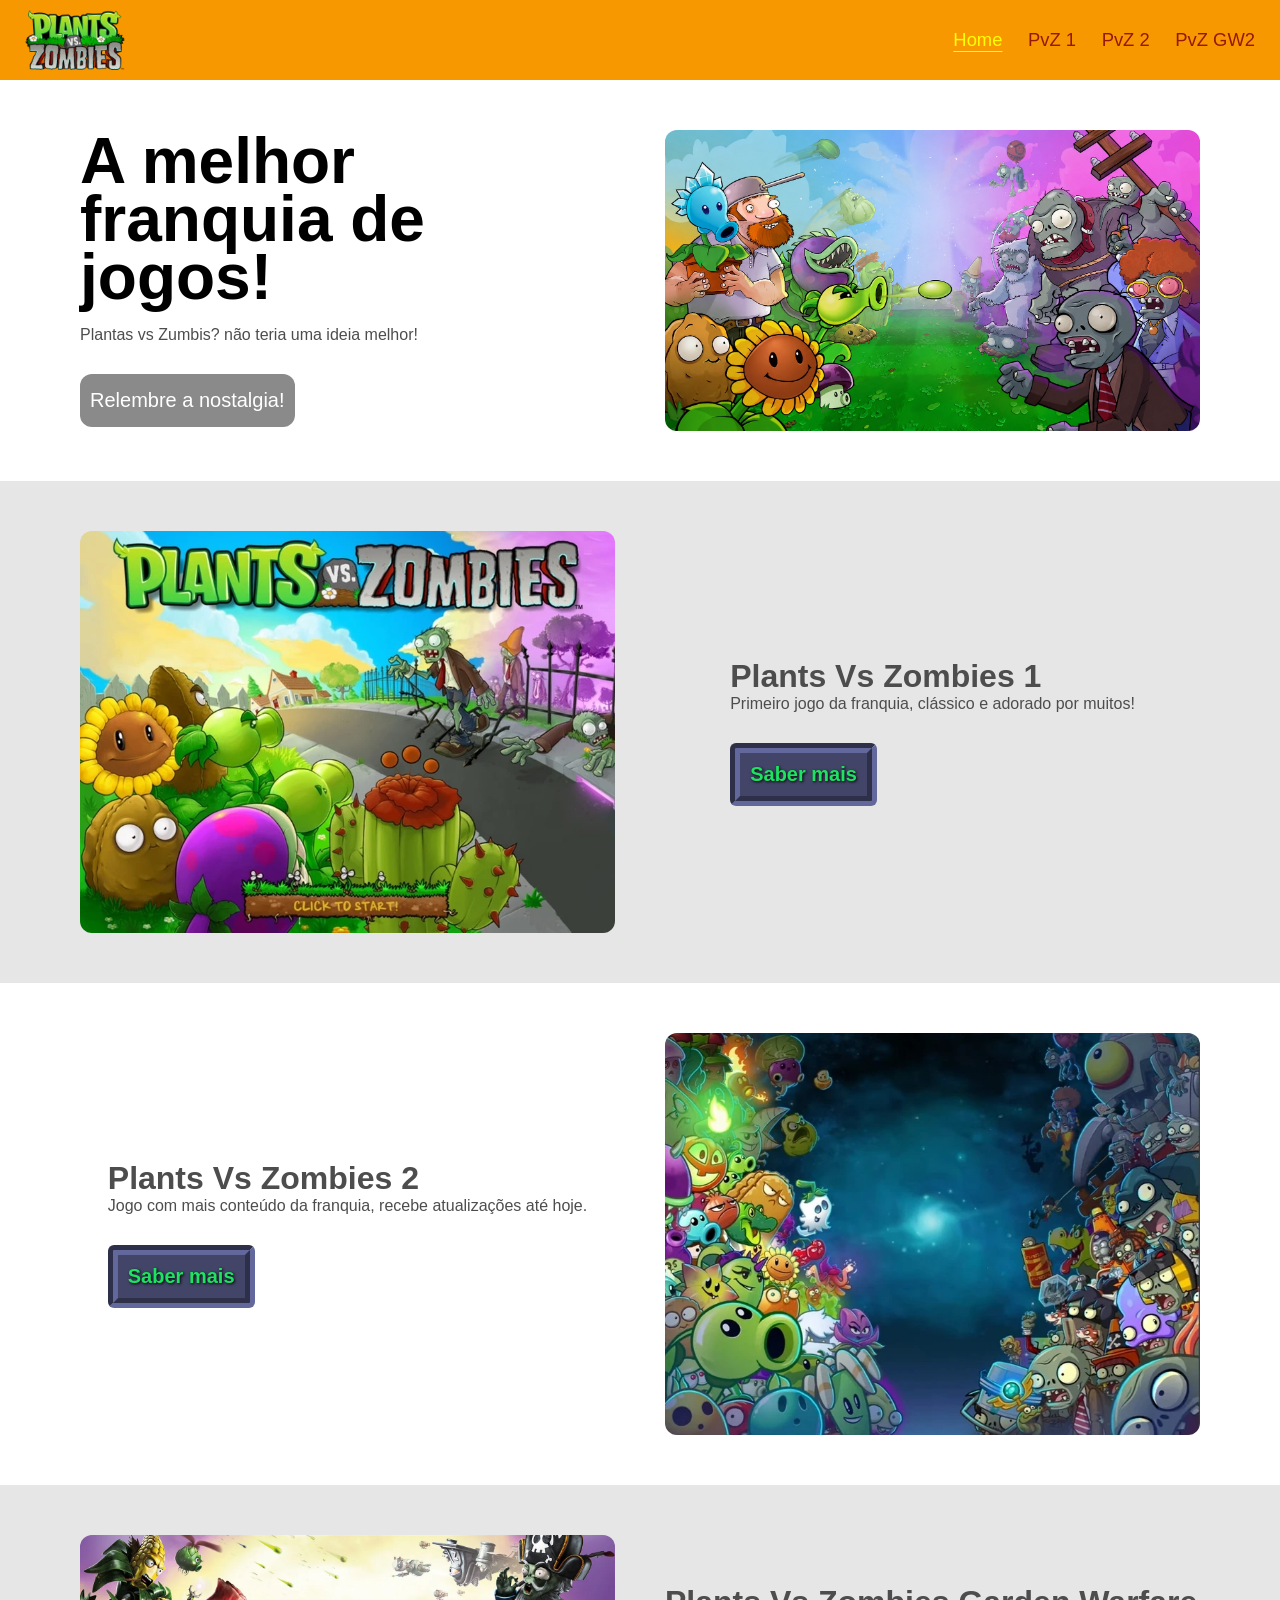
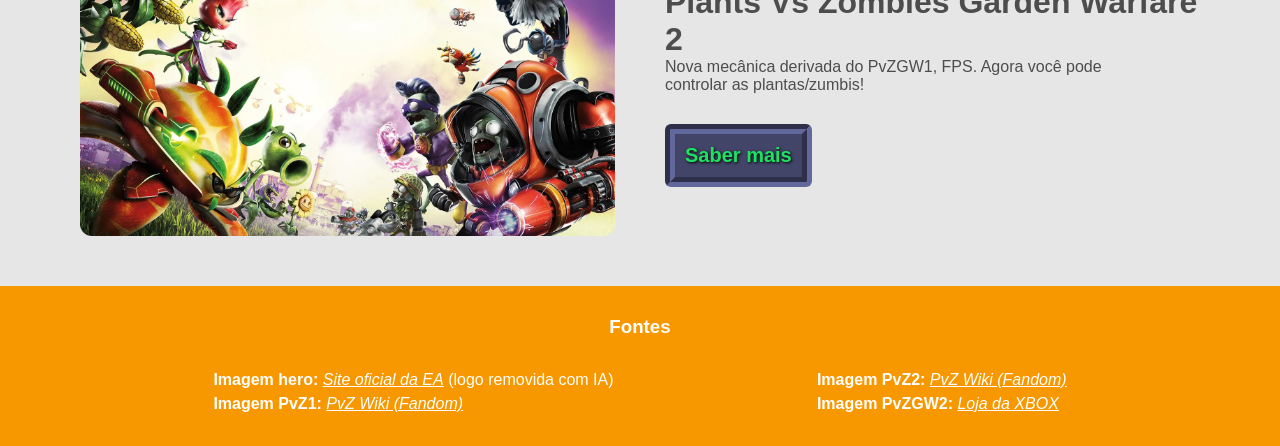
<file: index.html>
<!DOCTYPE html>
<html lang="pt-br">

<head>
    <meta charset="UTF-8">
    <meta name="viewport" content="width=device-width, initial-scale=1.0">
    <link rel="stylesheet" href="./css/style.css">
    <title>Plants Vs Zombies - Site</title>

</head>

<body>
    <header>
        <img src="./images/logo.webp" alt="Imagem logo" class="logo">
        <nav>
            <ul>
                <li><a href="index.html" class="pag-atual">Home</a></li>
                <li><a href="pvz1.html">PvZ 1</a></li>
                <li><a href="pvz2.html">PvZ 2</a></li>
                <li><a href="pvzgw2.html">PvZ GW2</a></li>
            </ul>
        </nav>
    </header>

    <main>
        <section id="hero">
            <div class="texto-secao">
                <h1>
                    A melhor
                    franquia de jogos!
                </h1>
                <p>Plantas vs Zumbis? não teria uma ideia melhor!</p>

                <a href="#nostalgia" id="btn-nostalgia" class="disabled" tabindex="-1" title="Está página ainda está em construção!">Relembre a nostalgia!</a>
            </div>

            <img src="./images/fundos/fundo-hero.webp" alt="Imagem PvZ">
        </section>
        <section id="pvz1">
            <div class="texto-secao">
                <h2>Plants Vs Zombies 1</h2>
                <p>Primeiro jogo da franquia, clássico e adorado por muitos!</p>

                <a href="pvz1.html" class="btn-saber-mais">Saber mais</a>
            </div>

            <img src="./images/fundos/fundo-pvz1.webp" alt="Banner PvZ 1">
        </section>
        <section id="pvz2">
            <div class="texto-secao">
                <h2>Plants Vs Zombies 2</h2>
                <p>
                    Jogo com mais conteúdo da franquia,
                    recebe atualizações até hoje.
                </p>

                <a href="pvz2.html" class="btn-saber-mais">Saber mais</a>
            </div>

            <img src="./images/fundos/fundo-pvz2.webp" alt="">
        </section>
        <section id="pvzgw2">
            <div class="texto-secao">
                <h2>Plants Vs Zombies Garden Warfare 2</h2>
                <p>
                    Nova mecânica derivada do PvZGW1, FPS.
                    Agora você pode controlar as plantas/zumbis!
                </p>

                <a href="pvzgw2.html" class="btn-saber-mais">Saber mais</a>
            </div>

            <img src="./images/fundos/fundo-pvzgw2.webp" alt="">
        </section>
    </main>

    <footer>
        <h3>Fontes</h3>
        <div id="referencias">
            <div>
                <p>
                    <b>Imagem hero:</b> <a
                        href="https://www.ea.com/pt-br/games/plants-vs-zombies/plants-vs-zombies-replanted">Site oficial
                        da
                        EA</a> (logo removida com IA)
                </p>
                <p>
                    <b>Imagem PvZ1:</b> <a href="https://plants-vs-zombies.fandom.com/pt-br/wiki/Plants_vs._Zombies">PvZ
                        Wiki (Fandom)</a>
                </p>
            </div>
            <div>
                <p>
                    <b>Imagem PvZ2:</b> <a href="https://plantsvszombies.fandom.com/f/p/4400000000000140265">PvZ Wiki
                        (Fandom)</a>
                </p>
                <p>
                    <b>Imagem PvZGW2:</b> <a
                        href="https://www.xbox.com/pt-BR/games/store/plants-vs-zombies-garden-warfare-2/bnrh7brc1d02">Loja
                        da XBOX</a>
                </p>
            </div>
        </div>
    </footer>
</body>

</html>
</file>
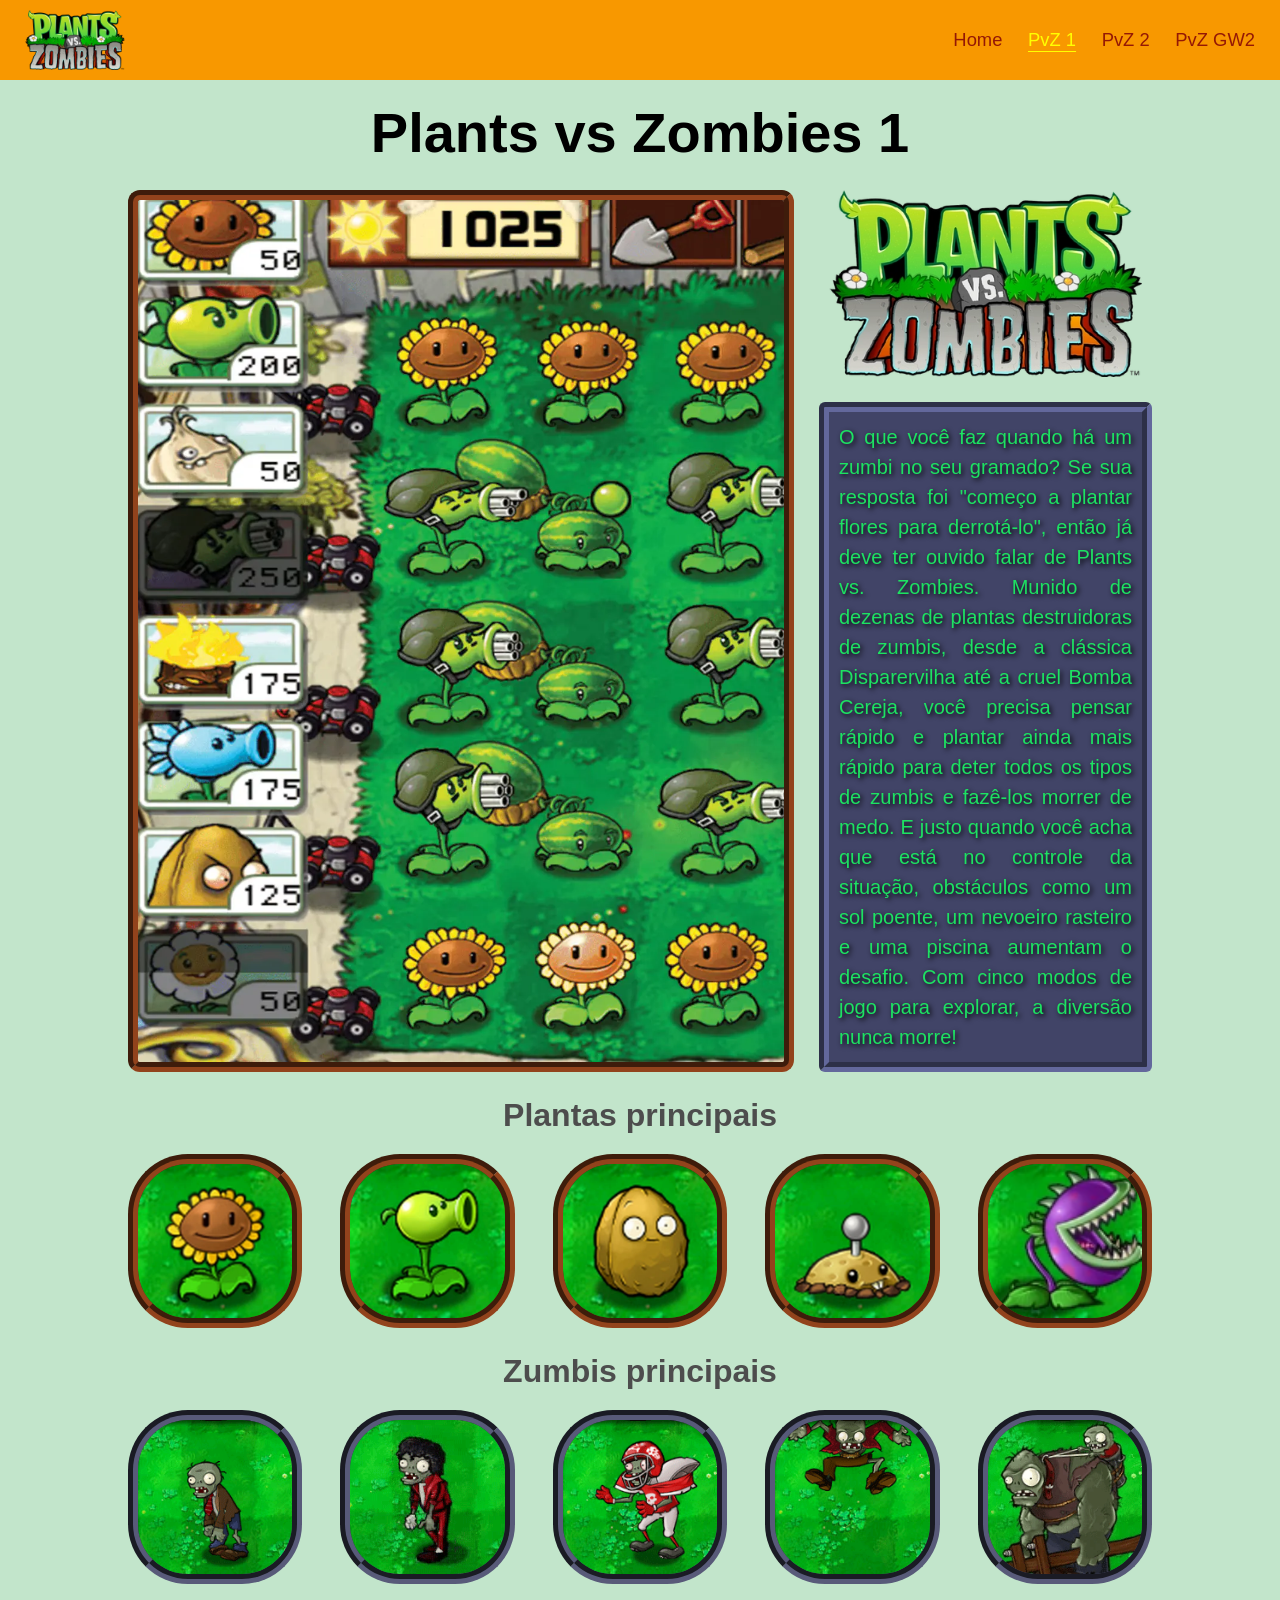
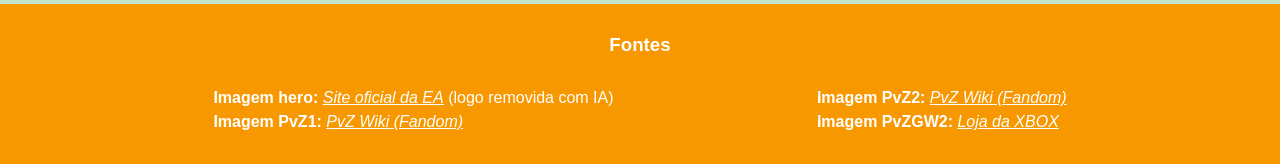
<file: pvz1.html>
<!DOCTYPE html>
<html lang="pt-br">

<head>
    <meta charset="UTF-8">
    <meta name="viewport" content="width=device-width, initial-scale=1.0">
    <link rel="stylesheet" href="./css/style.css">
    <link rel="stylesheet" href="./css/pag-jogos.css">
    <title>Plants Vs Zombies 1</title>
</head>

<body>
    <header>
        <img src="./images/logo.webp" alt="Imagem logo" class="logo">
        <nav>
            <ul>
                <li><a href="index.html">Home</a></li>
                <li><a href="pvz1.html" class="pag-atual">PvZ 1</a></li>
                <li><a href="pvz2.html">PvZ 2</a></li>
                <li><a href="pvzgw2.html">PvZ GW2</a></li>
            </ul>
        </nav>
    </header>

    <main>
        <h1 style="grid-area: h1;">Plants vs Zombies 1</h1>

        <img src="./images/pvz1/screenshot.webp" alt="Imagem do jogo" class="img-jogo" style="grid-area: img-j; object-position: top left;">

        <img src="./images/pvz1/mini-img.webp" alt="Logo do jogo" class="mini-img" style="grid-area: m-img;">

        <div class="descricao" style="grid-area: desc;">
            O que você faz quando há um zumbi no seu gramado? Se sua resposta foi "começo a plantar flores para
            derrotá-lo", então já deve ter ouvido falar de Plants vs. Zombies. Munido de dezenas de plantas destruidoras
            de zumbis, desde a clássica Disparervilha até a cruel Bomba Cereja, você precisa pensar rápido e plantar
            ainda mais rápido para deter todos os tipos de zumbis e fazê-los morrer de medo. E justo quando você acha
            que está no controle da situação, obstáculos como um sol poente, um nevoeiro rasteiro e uma piscina aumentam
            o desafio. Com cinco modos de jogo para explorar, a diversão nunca morre!
        </div>

        <div class="plantas lista-personagens" style="grid-area: plantas;">
            <h2>Plantas principais</h2>
            <img src="./images/pvz1/plantas/planta1.webp" alt="" class="planta personagem">
            <img src="./images/pvz1/plantas/planta2.webp" alt="" class="planta personagem">
            <img src="./images/pvz1/plantas/planta3.webp" alt="" class="planta personagem">
            <img src="./images/pvz1/plantas/planta4.webp" alt="" class="planta personagem">
            <img src="./images/pvz1/plantas/planta5.webp" alt="" class="planta personagem">
        </div>

        <div class="zumbis lista-personagens" style="grid-area: zumbis;">
            <h2>Zumbis principais</h2>
            <img src="./images/pvz1/zumbis/zumbi1.webp" alt="" class="zumbi personagem">
            <img src="./images/pvz1/zumbis/zumbi2.webp" alt="" class="zumbi personagem">
            <img src="./images/pvz1/zumbis/zumbi3.webp" alt="" class="zumbi personagem">
            <img src="./images/pvz1/zumbis/zumbi4.webp" alt="" class="zumbi personagem">
            <img src="./images/pvz1/zumbis/zumbi5.webp" alt="" class="zumbi personagem">
        </div>
    </main>

    <footer>
        <h3>Fontes</h3>
        <div id="referencias">
            <div>
                <p>
                    <b>Imagem hero:</b> <a
                        href="https://www.ea.com/pt-br/games/plants-vs-zombies/plants-vs-zombies-replanted">Site oficial
                        da
                        EA</a> (logo removida com IA)
                </p>
                <p>
                    <b>Imagem PvZ1:</b> <a href="https://plants-vs-zombies.fandom.com/pt-br/wiki/Plants_vs._Zombies">PvZ
                        Wiki (Fandom)</a>
                </p>
            </div>
            <div>
                <p>
                    <b>Imagem PvZ2:</b> <a href="https://plantsvszombies.fandom.com/f/p/4400000000000140265">PvZ Wiki
                        (Fandom)</a>
                </p>
                <p>
                    <b>Imagem PvZGW2:</b> <a
                        href="https://www.xbox.com/pt-BR/games/store/plants-vs-zombies-garden-warfare-2/bnrh7brc1d02">Loja
                        da XBOX</a>
                </p>
            </div>
        </div>
    </footer>
</body>

</html>
</file>
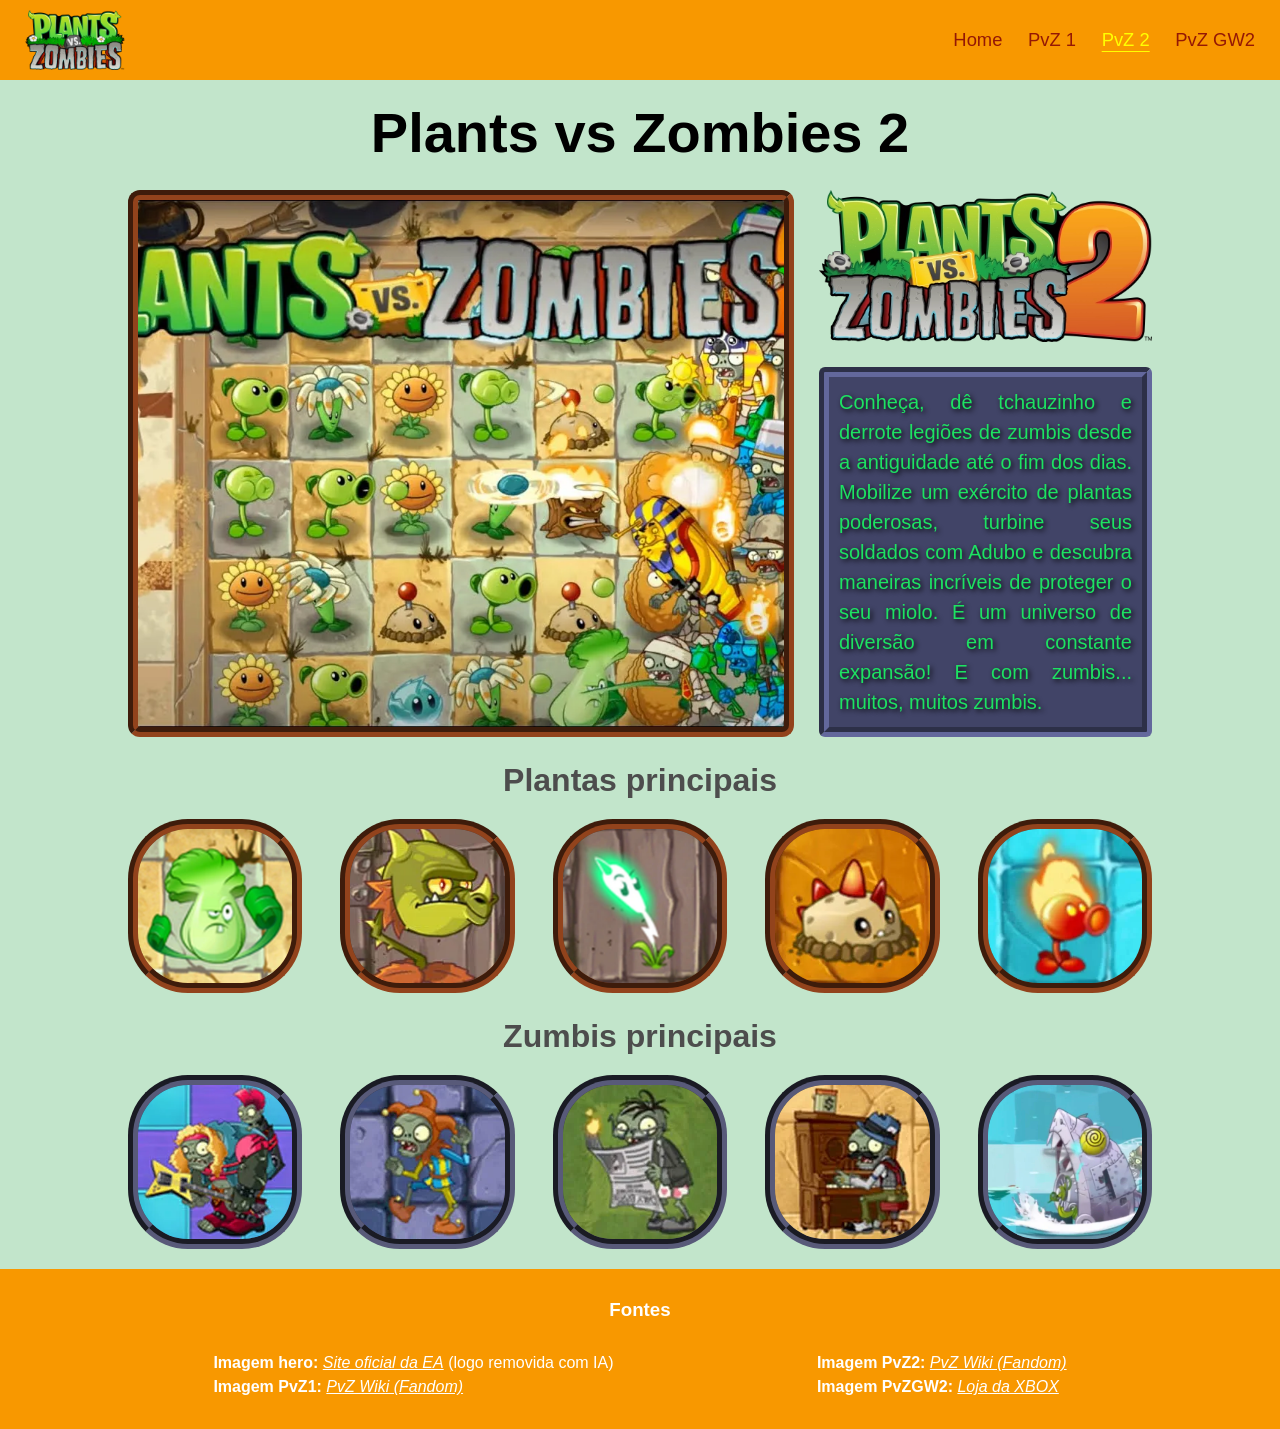
<file: pvz2.html>
<!DOCTYPE html>
<html lang="pt-br">

<head>
    <meta charset="UTF-8">
    <meta name="viewport" content="width=device-width, initial-scale=1.0">
    <link rel="stylesheet" href="./css/style.css">
    <link rel="stylesheet" href="./css/pag-jogos.css">
    <title>Plants Vs Zombies 2</title>
</head>

<body>
    <header>
        <img src="./images/logo.webp" alt="Imagem logo" class="logo">
        <nav>
            <ul>
                <li><a href="index.html">Home</a></li>
                <li><a href="pvz1.html">PvZ 1</a></li>
                <li><a href="pvz2.html" class="pag-atual">PvZ 2</a></li>
                <li><a href="pvzgw2.html">PvZ GW2</a></li>
            </ul>
        </nav>
    </header>

    <main>
        <h1 style="grid-area: h1;">Plants vs Zombies 2</h1>

        <img src="./images/pvz2/screenshot.webp" alt="Imagem do jogo" class="img-jogo" style="grid-area: img-j; object-position: center;">

        <img src="./images/pvz2/mini-img.webp" alt="Logo do jogo" class="mini-img" style="grid-area: m-img;">

        <div class="descricao" style="grid-area: desc;">
            Conheça, dê tchauzinho e derrote legiões de zumbis desde a antiguidade até o fim dos dias. Mobilize um exército de plantas poderosas, turbine seus soldados com Adubo e descubra maneiras incríveis de proteger o seu miolo. É um universo de diversão em constante expansão! E com zumbis... muitos, muitos zumbis.
        </div>

        <div class="plantas lista-personagens" style="grid-area: plantas;">
            <h2>Plantas principais</h2>
            <img src="./images/pvz2/plantas/planta1.webp" alt="" class="planta personagem">
            <img src="./images/pvz2/plantas/planta2.webp" alt="" class="planta personagem">
            <img src="./images/pvz2/plantas/planta3.webp" alt="" class="planta personagem">
            <img src="./images/pvz2/plantas/planta4.webp" alt="" class="planta personagem">
            <img src="./images/pvz2/plantas/planta5.webp" alt="" class="planta personagem">
        </div>

        <div class="zumbis lista-personagens" style="grid-area: zumbis;">
            <h2>Zumbis principais</h2>
            <img src="./images/pvz2/zumbis/zumbi1.webp" alt="" class="zumbi personagem">
            <img src="./images/pvz2/zumbis/zumbi2.webp" alt="" class="zumbi personagem">
            <img src="./images/pvz2/zumbis/zumbi3.webp" alt="" class="zumbi personagem">
            <img src="./images/pvz2/zumbis/zumbi4.webp" alt="" class="zumbi personagem">
            <img src="./images/pvz2/zumbis/zumbi5.webp" alt="" class="zumbi personagem">
        </div>
    </main>

    <footer>
        <h3>Fontes</h3>
        <div id="referencias">
            <div>
                <p>
                    <b>Imagem hero:</b> <a
                        href="https://www.ea.com/pt-br/games/plants-vs-zombies/plants-vs-zombies-replanted">Site oficial
                        da
                        EA</a> (logo removida com IA)
                </p>
                <p>
                    <b>Imagem PvZ1:</b> <a href="https://plants-vs-zombies.fandom.com/pt-br/wiki/Plants_vs._Zombies">PvZ
                        Wiki (Fandom)</a>
                </p>
            </div>
            <div>
                <p>
                    <b>Imagem PvZ2:</b> <a href="https://plantsvszombies.fandom.com/f/p/4400000000000140265">PvZ Wiki
                        (Fandom)</a>
                </p>
                <p>
                    <b>Imagem PvZGW2:</b> <a
                        href="https://www.xbox.com/pt-BR/games/store/plants-vs-zombies-garden-warfare-2/bnrh7brc1d02">Loja
                        da XBOX</a>
                </p>
            </div>
        </div>
    </footer>
</body>

</html>
</file>
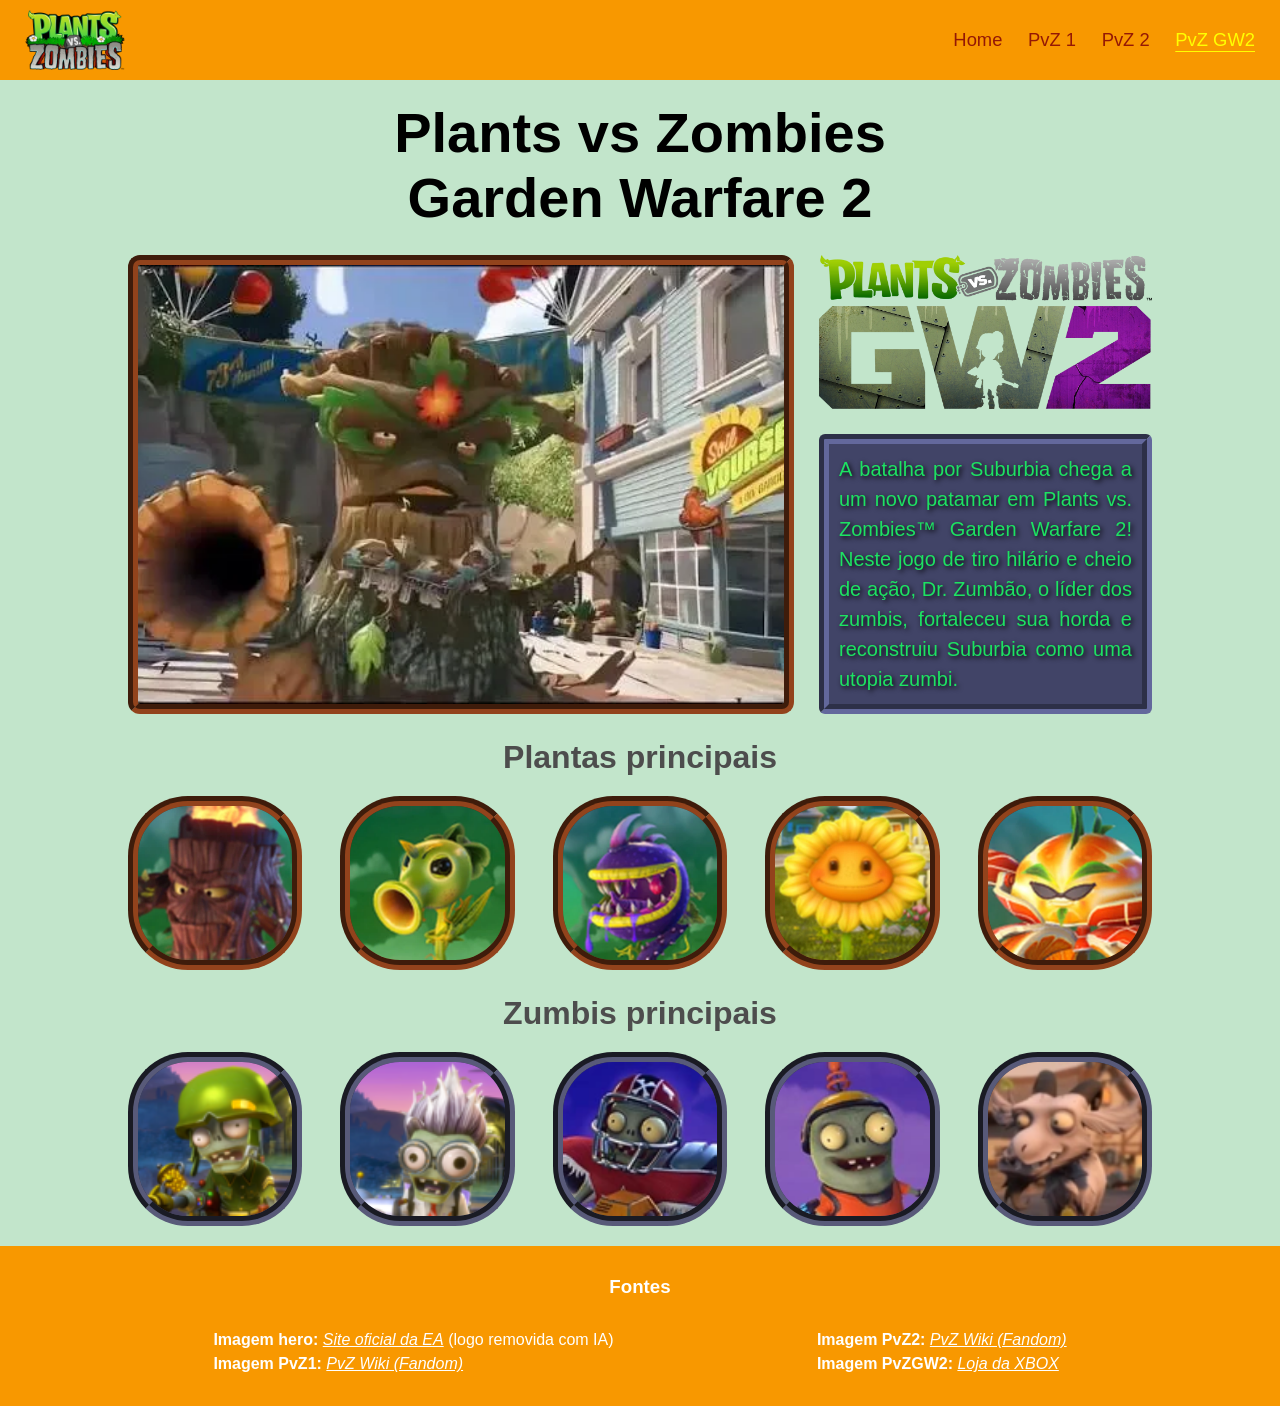
<file: pvzgw2.html>
<!DOCTYPE html>
<html lang="pt-br">

<head>
    <meta charset="UTF-8">
    <meta name="viewport" content="width=device-width, initial-scale=1.0">
    <link rel="stylesheet" href="./css/style.css">
    <link rel="stylesheet" href="./css/pag-jogos.css">
    <title>Plants Vs Zombies Garden Warfare 2</title>
</head>

<body>
    <header>
        <img src="./images/logo.webp" alt="Imagem logo" class="logo">
        <nav>
            <ul>
                <li><a href="index.html">Home</a></li>
                <li><a href="pvz1.html">PvZ 1</a></li>
                <li><a href="pvz2.html">PvZ 2</a></li>
                <li><a href="pvzgw2.html" class="pag-atual">PvZ GW2</a></li>
            </ul>
        </nav>
    </header>

    <main>
        <h1 style="grid-area: h1; max-width: 700px;">Plants vs Zombies Garden Warfare 2</h1>

        <img src="./images/pvzgw2/screenshot.webp" alt="Imagem do jogo" class="img-jogo" style="grid-area: img-j;">

        <img src="./images/pvzgw2/mini-img.webp" alt="Logo do jogo" class="mini-img" style="grid-area: m-img;">

        <div class="descricao" style="grid-area: desc;">
            A batalha por Suburbia chega a um novo patamar em Plants vs. Zombies™ Garden Warfare 2! Neste jogo de tiro
            hilário e cheio de ação, Dr. Zumbão, o líder dos zumbis, fortaleceu sua horda e reconstruiu Suburbia como
            uma utopia zumbi.
        </div>

        <div class="plantas lista-personagens" style="grid-area: plantas;">
            <h2>Plantas principais</h2>
            <img src="./images/pvzgw2/plantas/planta1.webp" alt="" class="planta personagem">
            <img src="./images/pvzgw2/plantas/planta2.webp" alt="" class="planta personagem">
            <img src="./images/pvzgw2/plantas/planta3.webp" alt="" class="planta personagem">
            <img src="./images/pvzgw2/plantas/planta4.webp" alt="" class="planta personagem">
            <img src="./images/pvzgw2/plantas/planta5.webp" alt="" class="planta personagem">
        </div>

        <div class="zumbis lista-personagens" style="grid-area: zumbis;">
            <h2>Zumbis principais</h2>
            <img src="./images/pvzgw2/zumbis/zumbi1.webp" alt="" class="zumbi personagem">
            <img src="./images/pvzgw2/zumbis/zumbi2.webp" alt="" class="zumbi personagem">
            <img src="./images/pvzgw2/zumbis/zumbi3.webp" alt="" class="zumbi personagem">
            <img src="./images/pvzgw2/zumbis/zumbi4.webp" alt="" class="zumbi personagem">
            <img src="./images/pvzgw2/zumbis/zumbi5.webp" alt="" class="zumbi personagem">
        </div>
    </main>

    <footer>
        <h3>Fontes</h3>
        <div id="referencias">
            <div>
                <p>
                    <b>Imagem hero:</b> <a
                        href="https://www.ea.com/pt-br/games/plants-vs-zombies/plants-vs-zombies-replanted">Site oficial
                        da
                        EA</a> (logo removida com IA)
                </p>
                <p>
                    <b>Imagem PvZ1:</b> <a href="https://plants-vs-zombies.fandom.com/pt-br/wiki/Plants_vs._Zombies">PvZ
                        Wiki (Fandom)</a>
                </p>
            </div>
            <div>
                <p>
                    <b>Imagem PvZ2:</b> <a href="https://plantsvszombies.fandom.com/f/p/4400000000000140265">PvZ Wiki
                        (Fandom)</a>
                </p>
                <p>
                    <b>Imagem PvZGW2:</b> <a
                        href="https://www.xbox.com/pt-BR/games/store/plants-vs-zombies-garden-warfare-2/bnrh7brc1d02">Loja
                        da XBOX</a>
                </p>
            </div>
        </div>
    </footer>
</body>

</html>
</file>
<file: css/style.css>
:root {
    --cor-principal: #f89800;
    --cor-secundaria: #6bd73b;

    --cor-destaque: #d214bc;

    --texto: hsl(0, 0%, 30%);
    --texto-destaque: black;
}

/* Configurações iniciais */

* {
    margin: 0;
    padding: 0;

    box-sizing: border-box;
}

body {
    min-height: 100vh;

    font-family: Arial, Helvetica, sans-serif;

    display: flex;
    flex-direction: column;
}

/* Cabeçalho */

header {
    padding: 10px clamp(10px, 2vw, 25px);

    background-color: var(--cor-principal);

    font-size: clamp(1rem, calc(2vw + 0.5rem), 1.15rem);

    position: sticky;
    top: 0;
    z-index: 9999;

    display: flex;
    justify-content: space-between;
    align-items: center;
}

.logo {
    width: clamp(75px, 20vw, 100px);
}

nav ul {
    list-style: none;

    display: flex;
    gap: clamp(15px, 2vw, 30px);
}

nav a {
    color: hsl(8, 94%, 30%);
    text-decoration: none;
}

nav a:hover {
    color: yellow;
}

.pag-atual {
    color: yellow;
    text-decoration: underline;
    text-underline-offset: 5px;
}

/* Área principal */

main {
    color: var(--texto);

    flex: 1;

    display: grid;
    grid-auto-rows: auto;
}

section {
    padding: 50px clamp(20px, 8vw, 80px);

    gap: 50px;

    display: grid;
    grid-template-rows: auto;
    grid-template-columns: 1fr 1fr;
    justify-items: center;
    align-items: center;
}

section:nth-child(even) {
    background-color: hsl(0, 0%, 90%);
}

section:nth-child(odd) {
    background-color: white;
}

section h2 {
    font-size: 2rem;
}

section img {
    width: min(550px, 100%);
    height: auto;

    border-radius: 12px;

    transition: transform 0.2s ease;
}

section:not(#hero):hover img {
    transform: scale(1.05);
}

.texto-secao {
    align-items: flex-start;

    display: flex;
    flex-direction: column;
}

section:nth-child(even) .texto-secao {
    order: 2;
}

section p {
    max-width: 500px;
}

.btn-saber-mais {
    margin-top: 30px;
    padding: 10px;

    border: 10px groove hsl(235, 22%, 50%);
    border-radius: 6px;

    background-color: hsl(235, 22%, 33%);

    color: hsl(141, 77%, 50%);
    text-decoration: none;
    font-size: 1.25rem;
    font-weight: bold;
    text-shadow: 1px 1px 3px black;

    display: inline-block;

}

.btn-saber-mais:hover {
    border: 10px ridge hsl(235, 22%, 50%);
    background-color: hsl(235, 22%, 33%);
}

/* Seção hero */

#hero h1 {
    max-width: 600px;
    margin-bottom: 20px;

    color: var(--texto-destaque);

    font-size: 4rem;
    line-height: 0.9;

}

#btn-nostalgia {
    margin-top: 30px;
    padding: 15px 10px;

    border-radius: 12px;

    color: white;

    background-color: var(--cor-secundaria);

    font-size: 1.25rem;
    text-decoration: none;

    display: inline-block;

    transition:
        box-shadow 0.2s ease,
        background-color 0.2s ease;
}

#btn-nostalgia.enabled:hover {
    box-shadow: 0 0 14px var(--cor-destaque);
    background-color: var(--cor-destaque);
}

#btn-nostalgia.disabled {
    background-color: #8a8a8a;
    cursor: not-allowed;
}

footer {
    padding: 30px 10px;

    color: white;

    background-color: var(--cor-principal);
}

footer h3 {
    text-align: center;
    margin-bottom: 30px;
}

#referencias {
    display: flex;
    justify-content: space-evenly;
    align-items: center;
}

#referencias ul {
    list-style: none;
}

#referencias a {
    color: white;

    font-style: italic;
    line-height: 1.5;
}

@media (max-width: 768px) {
    section {
        grid-template-rows: 1fr 1fr;
        grid-template-columns: auto;
        gap: 0;
    }

    .texto-secao {
        text-align: center;

        align-items: center;

        order: 2;
    }
}
</file>
<file: css/pag-jogos.css>
main {
    padding: 20px clamp(20px, 10vw, 150px);

    background-color: hsl(135, 40%, 83%);

    justify-items: center;
    align-items: center;
    gap: 25px;

    display: grid;
    grid-template-columns: 2fr 1fr;
    grid-auto-rows: auto;
    grid-template-areas:
        "h1 h1"
        "img-j m-img"
        "img-j desc"
        "plantas plantas"
        "zumbis zumbis";
}

h1 {
    color: var(--texto-destaque);
    text-align: center;
    font-size: 3.5rem;
}

.img-jogo {
    width: 100%;
    height: 100%;

    border: 10px groove hsl(20, 68%, 34%);

    object-fit: cover;

    border-radius: 12px;
}

.mini-img {
    width: 100%;
}

.descricao {
    padding: 10px;

    border: 10px groove hsl(235, 22%, 50%);
    border-radius: 6px;

    background-color: #414467;

    color: hsl(141, 77%, 50%);
    text-align: justify;
    font-size: 1.25rem;
    line-height: 1.5;
    text-shadow: 2px 2px 5px black;
}

.lista-personagens {
    width: 100%;
    gap: 20px clamp(10px, 3vw, 50px);

    display: grid;
    grid-template-columns: repeat(5, 1fr);
    grid-auto-rows: auto;
}

.lista-personagens h2 {
    text-align: center;
    font-size: 2rem;

    grid-column: 1 / -1;
}

.personagem {
    width: 100%;
    border-radius: 60px;

    aspect-ratio: 1 / 1;
    object-fit: cover;
}

.planta {
    border: 10px groove hsl(20, 68%, 34%);
    background-color: #6a3010;
}

.zumbi {
    border: 10px groove hsl(236, 16%, 41%);
    background-color: #414467;
}

@media (max-width: 768px) {
    main {
        grid-template-columns: 1fr 5fr;
        grid-template-areas:
            "h1 h1"
            "m-img m-img"
            "img-j img-j"
            "desc desc"
            "plantas plantas"
            "zumbis zumbis";
    }

    .personagem {
        border-width: 5px;
        border-radius: 20px;
    }
}
</file>
